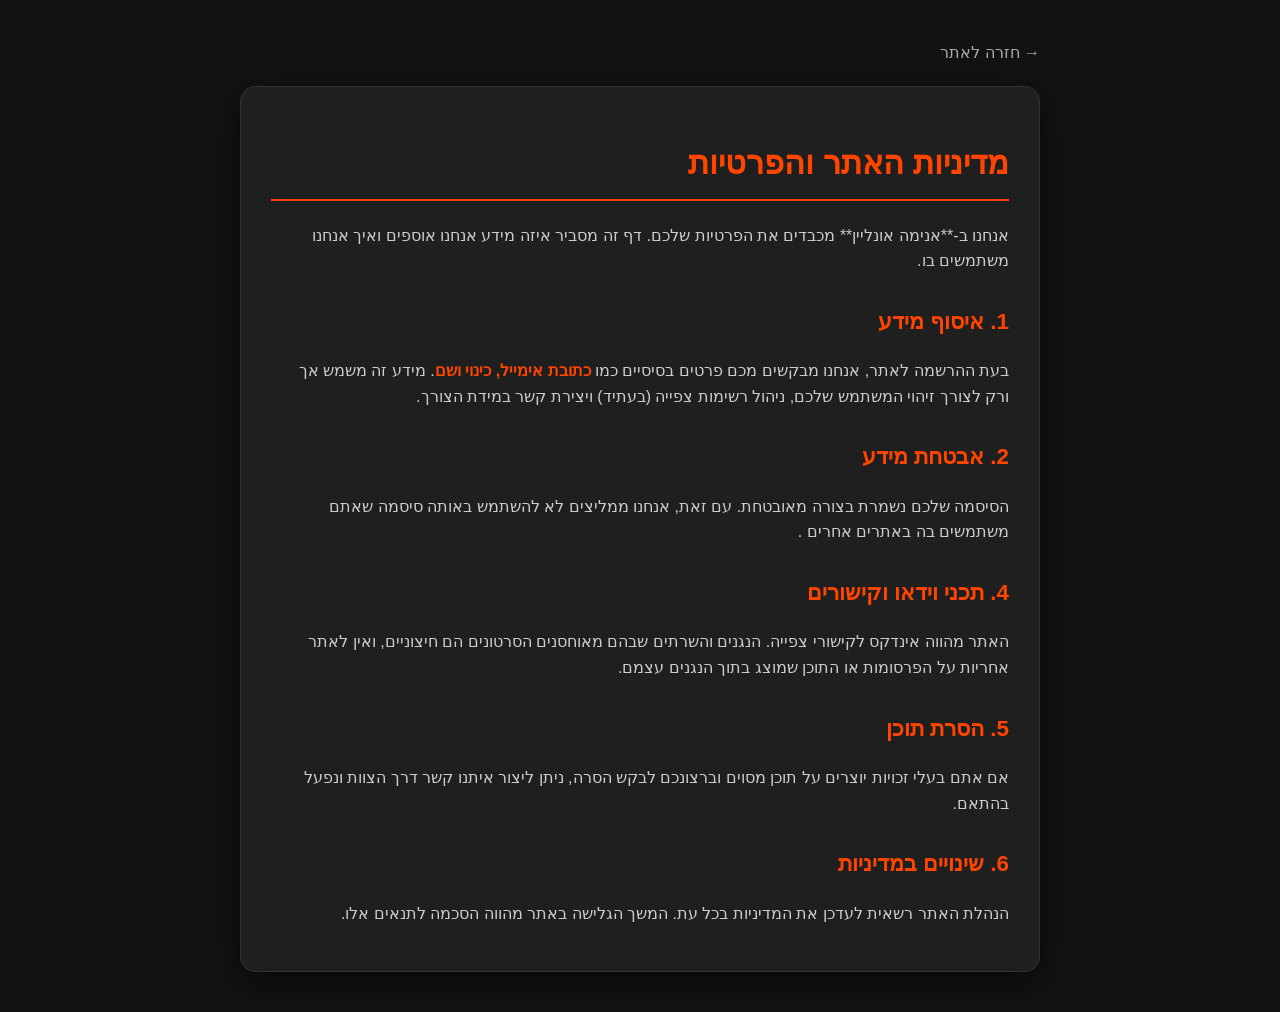
<file: privacy.html>
<!DOCTYPE html>
<html lang="he" dir="rtl">
<head>
    <meta charset="UTF-8">
    <title>מדיניות האתר והפרטיות - אנימה אונליין</title>
    <style>
        body { 
            font-family: 'Segoe UI', Arial, sans-serif; 
            background-color: #121212; 
            color: white; 
            padding: 40px 20px; 
            line-height: 1.6;
            max-width: 800px;
            margin: 0 auto;
        }
        h1 { color: #ff4500; border-bottom: 2px solid #ff4500; padding-bottom: 10px; }
        h2 { color: #ff4500; margin-top: 30px; font-size: 1.4rem; }
        .content-box { 
            background: #1f1f1f; 
            padding: 30px; 
            border-radius: 15px; 
            border: 1px solid #333;
            box-shadow: 0 10px 30px rgba(0,0,0,0.5);
        }
        p { margin-bottom: 15px; color: #ccc; }
        .back-link { 
            display: inline-block; 
            margin-bottom: 20px; 
            color: #aaa; 
            text-decoration: none; 
            transition: 0.3s;
        }
        .back-link:hover { color: #ff4500; }
        .highlight { color: #ff4500; font-weight: bold; }
    </style>
</head>
<body>

    <a href="index.html" class="back-link">→ חזרה לאתר</a>

    <div class="content-box">
        <h1>מדיניות האתר והפרטיות</h1>
        <p>אנחנו ב-**אנימה אונליין** מכבדים את הפרטיות שלכם. דף זה מסביר איזה מידע אנחנו אוספים ואיך אנחנו משתמשים בו.</p>

        <h2>1. איסוף מידע</h2>
        <p>בעת ההרשמה לאתר, אנחנו מבקשים מכם פרטים בסיסיים כמו <span class="highlight">כתובת אימייל, כינוי ושם</span>. מידע זה משמש אך ורק לצורך זיהוי המשתמש שלכם, ניהול רשימות צפייה (בעתיד) ויצירת קשר במידת הצורך.</p>

        <h2>2. אבטחת מידע</h2>
        <p>הסיסמה שלכם נשמרת בצורה מאובטחת. עם זאת, אנחנו ממליצים לא להשתמש באותה סיסמה שאתם משתמשים בה באתרים אחרים .</p>
        
        <h2>4. תכני וידאו וקישורים</h2>
        <p>האתר מהווה אינדקס לקישורי צפייה. הנגנים והשרתים שבהם מאוחסנים הסרטונים הם חיצוניים, ואין לאתר אחריות על הפרסומות או התוכן שמוצג בתוך הנגנים עצמם.</p>

        <h2>5. הסרת תוכן</h2>
        <p>אם אתם בעלי זכויות יוצרים על תוכן מסוים וברצונכם לבקש הסרה, ניתן ליצור איתנו קשר דרך הצוות ונפעל בהתאם.</p>

        <h2>6. שינויים במדיניות</h2>
        <p>הנהלת האתר רשאית לעדכן את המדיניות בכל עת. המשך הגלישה באתר מהווה הסכמה לתנאים אלו.</p>
    </div>

</body>
</html>
</file>
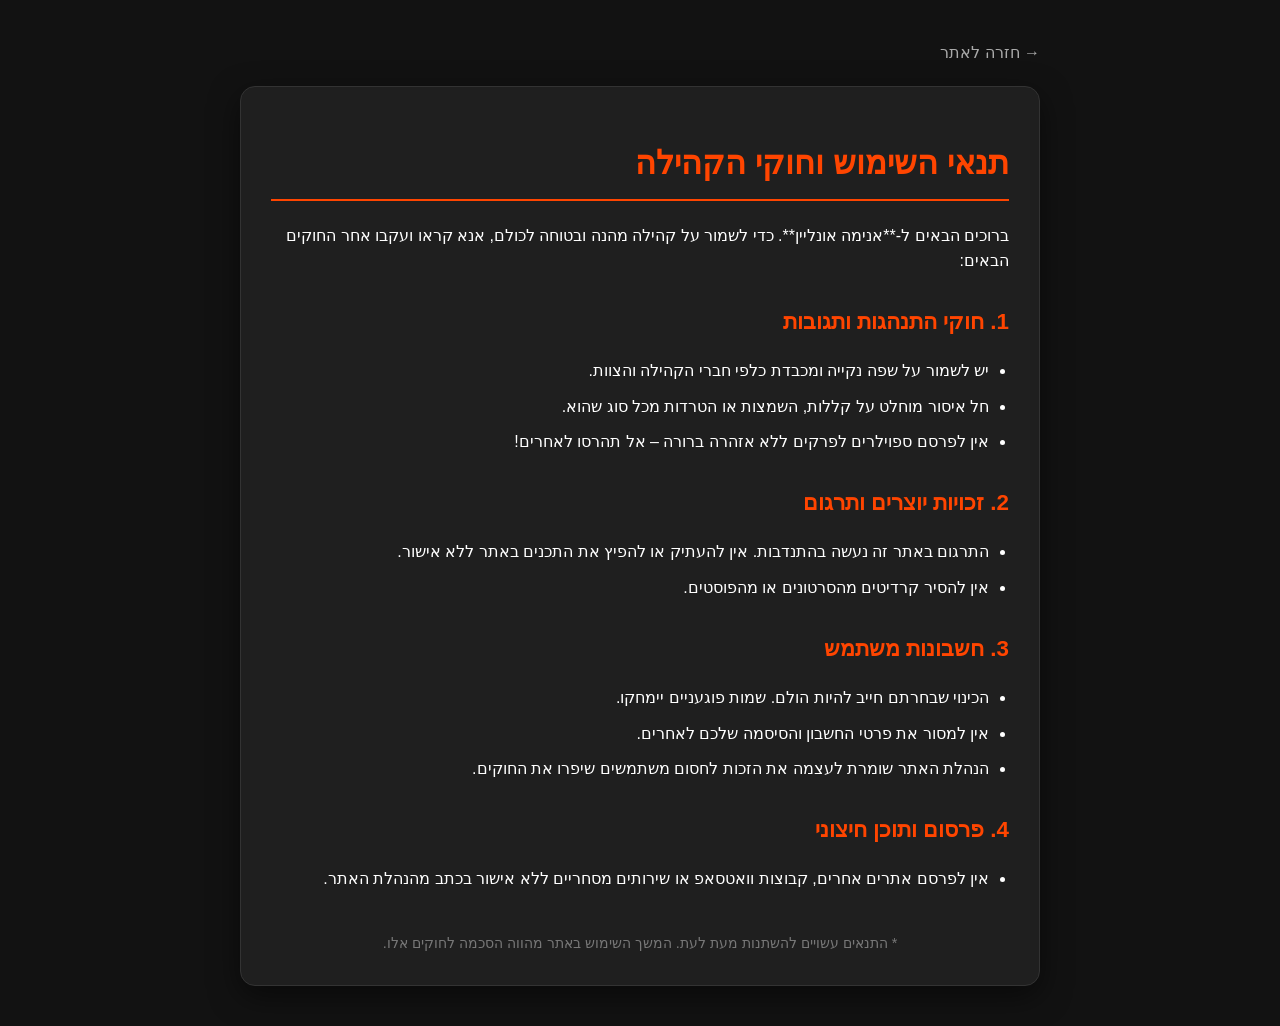
<file: terms.html>
<!DOCTYPE html>
<html lang="he" dir="rtl">
<head>
    <meta charset="UTF-8">
    <title>תנאי השימוש - אנימה אונליין</title>
    <style>
        body { 
            font-family: 'Segoe UI', Arial, sans-serif; 
            background-color: #121212; 
            color: white; 
            padding: 40px 20px; 
            line-height: 1.6;
            max-width: 800px;
            margin: 0 auto;
        }
        h1 { color: #ff4500; border-bottom: 2px solid #ff4500; padding-bottom: 10px; }
        h2 { color: #ff4500; margin-top: 30px; font-size: 1.4rem; }
        .content-box { 
            background: #1f1f1f; 
            padding: 30px; 
            border-radius: 15px; 
            border: 1px solid #333;
            box-shadow: 0 10px 30px rgba(0,0,0,0.5);
        }
        ul { padding-right: 20px; }
        li { margin-bottom: 10px; }
        .back-link { 
            display: inline-block; 
            margin-bottom: 20px; 
            color: #aaa; 
            text-decoration: none; 
            transition: 0.3s;
        }
        .back-link:hover { color: #ff4500; }
        .footer-note { margin-top: 40px; font-size: 0.9rem; color: #777; text-align: center; }
    </style>
</head>
<body>

    <a href="index.html" class="back-link">→ חזרה לאתר</a>

    <div class="content-box">
        <h1>תנאי השימוש וחוקי הקהילה</h1>
        <p>ברוכים הבאים ל-**אנימה אונליין**. כדי לשמור על קהילה מהנה ובטוחה לכולם, אנא קראו ועקבו אחר החוקים הבאים:</p>

        <h2>1. חוקי התנהגות ותגובות</h2>
        <ul>
            <li>יש לשמור על שפה נקייה ומכבדת כלפי חברי הקהילה והצוות.</li>
            <li>חל איסור מוחלט על קללות, השמצות או הטרדות מכל סוג שהוא.</li>
            <li>אין לפרסם ספוילרים לפרקים ללא אזהרה ברורה – אל תהרסו לאחרים!</li>
        </ul>

        <h2>2. זכויות יוצרים ותרגום</h2>
        <ul>
            <li>התרגום באתר זה נעשה בהתנדבות. אין להעתיק או להפיץ את התכנים באתר ללא אישור.</li>
            <li>אין להסיר קרדיטים מהסרטונים או מהפוסטים.</li>
        </ul>

        <h2>3. חשבונות משתמש</h2>
        <ul>
            <li>הכינוי שבחרתם חייב להיות הולם. שמות פוגעניים יימחקו.</li>
            <li>אין למסור את פרטי החשבון והסיסמה שלכם לאחרים.</li>
            <li>הנהלת האתר שומרת לעצמה את הזכות לחסום משתמשים שיפרו את החוקים.</li>
        </ul>

        <h2>4. פרסום ותוכן חיצוני</h2>
        <ul>
            <li>אין לפרסם אתרים אחרים, קבוצות וואטסאפ או שירותים מסחריים ללא אישור בכתב מהנהלת האתר.</li>
        </ul>

        <div class="footer-note">
            * התנאים עשויים להשתנות מעת לעת. המשך השימוש באתר מהווה הסכמה לחוקים אלו.
        </div>
    </div>

</body>
</html>
</file>
